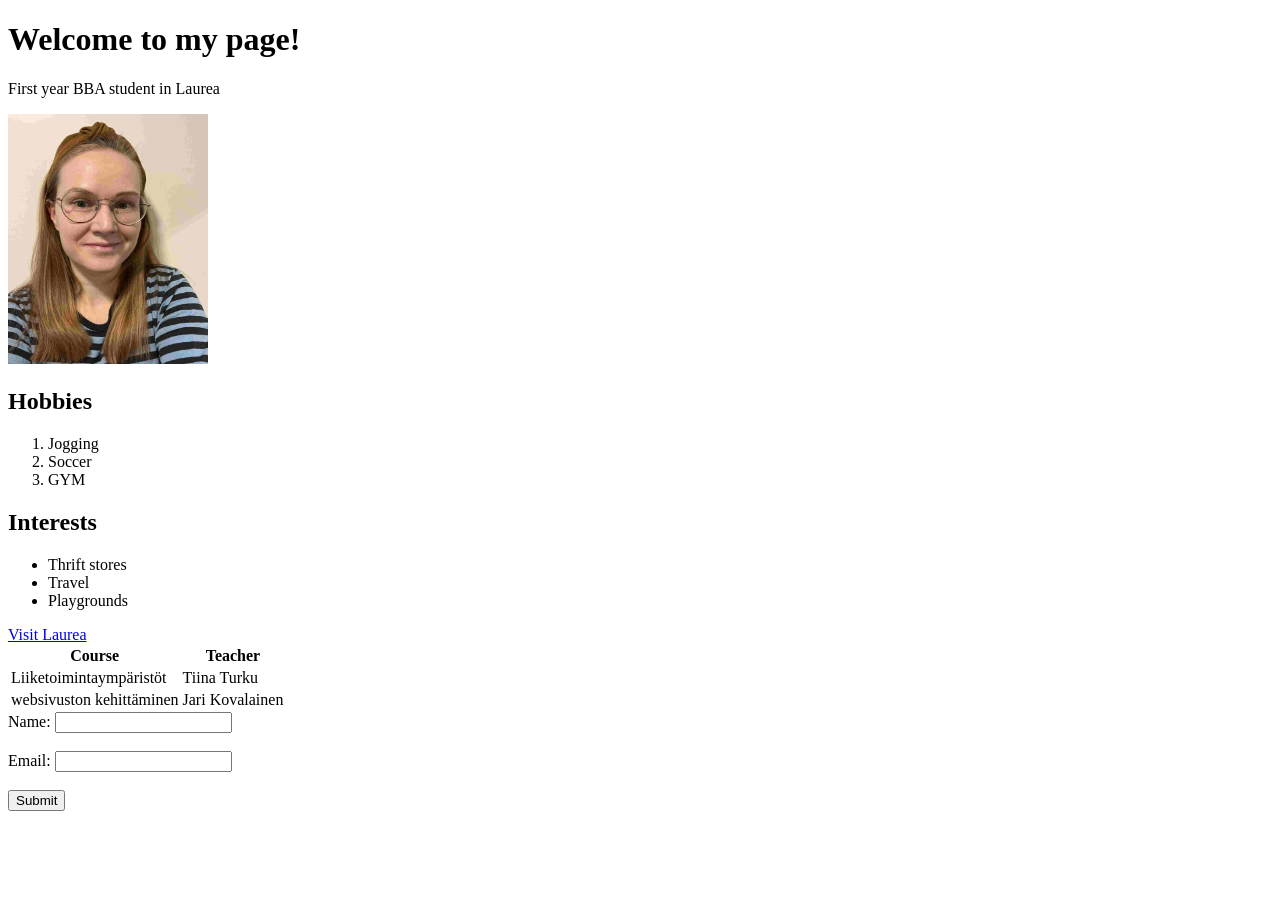
<file: WS01_HTML/index.html>
<!DOCTYPE html>
<html lang="fi">
  <head>
    <title>Marikkis first HTML page</title>
  </head>
  <body>
    <h1>Welcome to my page!</h1>
    <p>First year BBA student in Laurea</p>
    <img
      src="./images/Marikinkuva.jpg"
      width="200"
      height="250"
      alt="Image link is broken">

    <h2>Hobbies</h2>
    <ol>
      <li>Jogging</li>
      <li>Soccer</li>
      <li>GYM</li>
    </ol>

    <h2>Interests</h2>
    <ul>
      <li>Thrift stores</li>
      <li>Travel</li>
      <li>Playgrounds</li>
    </ul>
    <a href="https://www.laurea.fi">Visit Laurea</a>

    <table>
      <tr>
        <th>Course</th>
        <th>Teacher</th>
      </tr>
      <tr>
        <td>Liiketoimintaympäristöt</td>
        <td>Tiina Turku</td>
      </tr>
      <tr>
        <td>websivuston kehittäminen</td>
        <td>Jari Kovalainen</td>
      </tr>
    </table>

    <form>
      <label for="name">Name:</label>
      <input type="text" id="name" name="name"><br><br>
      <label for="email">Email:</label>
      <input type="email" id="email" name="email"><br><br>
      <input type="submit" value="Submit">
    </form>

  </body>
</html>
</file>
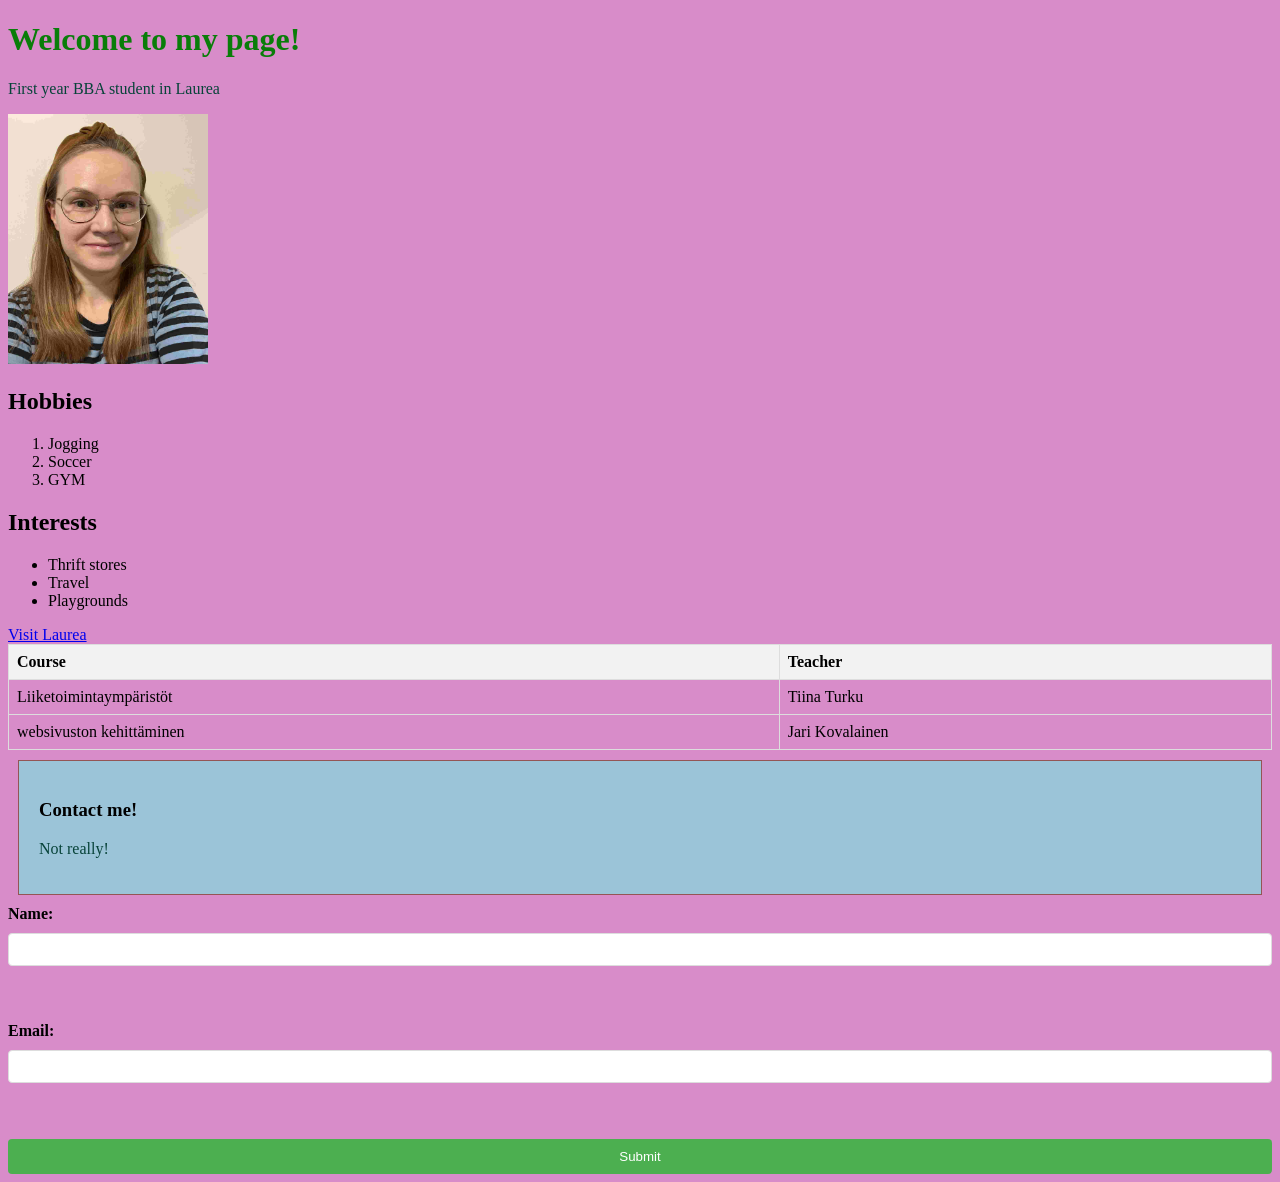
<file: WS02_CSS/index.html>
<!DOCTYPE html>
<html lang="fi">
  <head>
    <title>Marikkis first HTML page</title>
    <style>
    h1 {
      color: rgb(9, 125, 9);
    }
    </style>
    <link rel="stylesheet" href="styles.css">
  </head>
  <body>
    <h1>Welcome to my page!</h1>
    <p>First year BBA student in Laurea</p>
    <img
      src="./images/Marikinkuva.jpg"
      width="200"
      height="250"
      alt="Image link is broken">

    <h2>Hobbies</h2>
    <ol>
      <li>Jogging</li>
      <li>Soccer</li>
      <li>GYM</li>
    </ol>

    <h2>Interests</h2>
    <ul>
      <li>Thrift stores</li>
      <li>Travel</li>
      <li>Playgrounds</li>
    </ul>
    <a href="https://www.laurea.fi">Visit Laurea</a>

    <table>
      <tr>
        <th>Course</th>
        <th>Teacher</th>
      </tr>
      <tr>
        <td>Liiketoimintaympäristöt</td>
        <td>Tiina Turku</td>
      </tr>
      <tr>
        <td>websivuston kehittäminen</td>
        <td>Jari Kovalainen</td>
      </tr>
    </table>
<div class="content-box">
  <h3>Contact me!</h3>
  <p>Not really!</p>
</div>
    <form>
      <label for="name">Name:</label>
      <input type="text" id="name" name="name"><br><br>
      <label for="email">Email:</label>
      <input type="email" id="email" name="email"><br><br>
      <input type="submit" value="Submit">
    </form>

  </body>
</html>
</file>
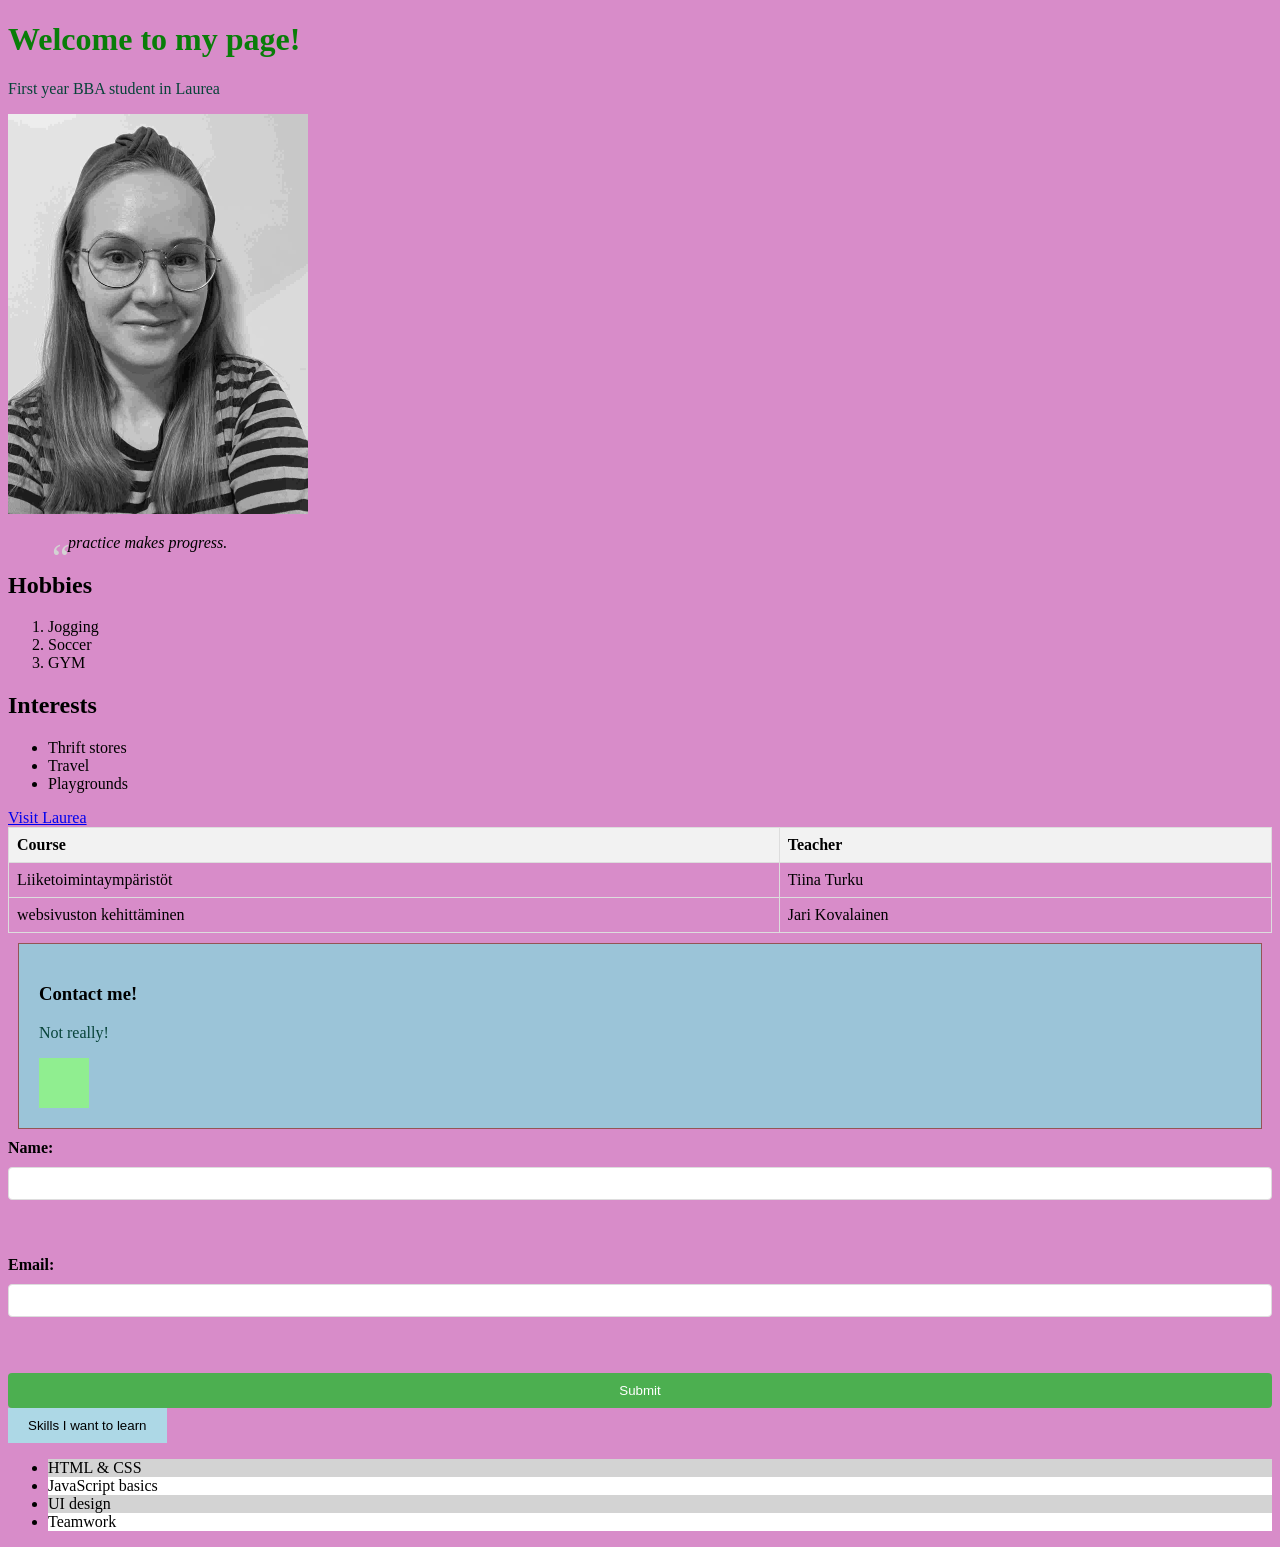
<file: WS03_CSS_advanced/index.html>
<!DOCTYPE html>
<html lang="fi">
  <head>
    <title>Marikkis first HTML page</title>
    <style>
    h1 {
      color: rgb(9, 125, 9);
    }
    </style>
    <link rel="stylesheet" href="styles.css">
  </head>
  <body>
    <h1>Welcome to my page!</h1>
    <p>First year BBA student in Laurea</p>
    <img src="./images/Marikinkuva.jpg" alt="Sample Image" class="filter-image">
          <blockquote class="quote">
        practice makes progress.
      </blockquote>

    <h2>Hobbies</h2>
    <ol>
      <li>Jogging</li>
      <li>Soccer</li>
      <li>GYM</li>
    </ol>

    <h2>Interests</h2>
    <ul>
      <li>Thrift stores</li>
      <li>Travel</li>
      <li>Playgrounds</li>
    </ul>
    <a href="https://www.laurea.fi">Visit Laurea</a>

    <table>
      <tr>
        <th>Course</th>
        <th>Teacher</th>
      </tr>
      <tr>
        <td>Liiketoimintaympäristöt</td>
        <td>Tiina Turku</td>
      </tr>
      <tr>
        <td>websivuston kehittäminen</td>
        <td>Jari Kovalainen</td>
      </tr>
    </table>
<div class="content-box">
  <h3>Contact me!</h3>
  <p>Not really!</p> <div class="animation-box"></div>
</div>

    <form>
      <label for="name">Name:</label>
      <input type="text" id="name" name="name"><br><br>
      <label for="email">Email:</label>
      <input type="email" id="email" name="email"><br><br>
      <input type="submit" value="Submit">
    </form>
    <button class="transition-button">Skills I want to learn</button>
    <ul class="pseudo-list">
        <li>HTML & CSS</li>
        <li>JavaScript basics</li>
        <li>UI design</li>
        <li>Teamwork</li>
      </ul>

  </body>
</html>
</file>
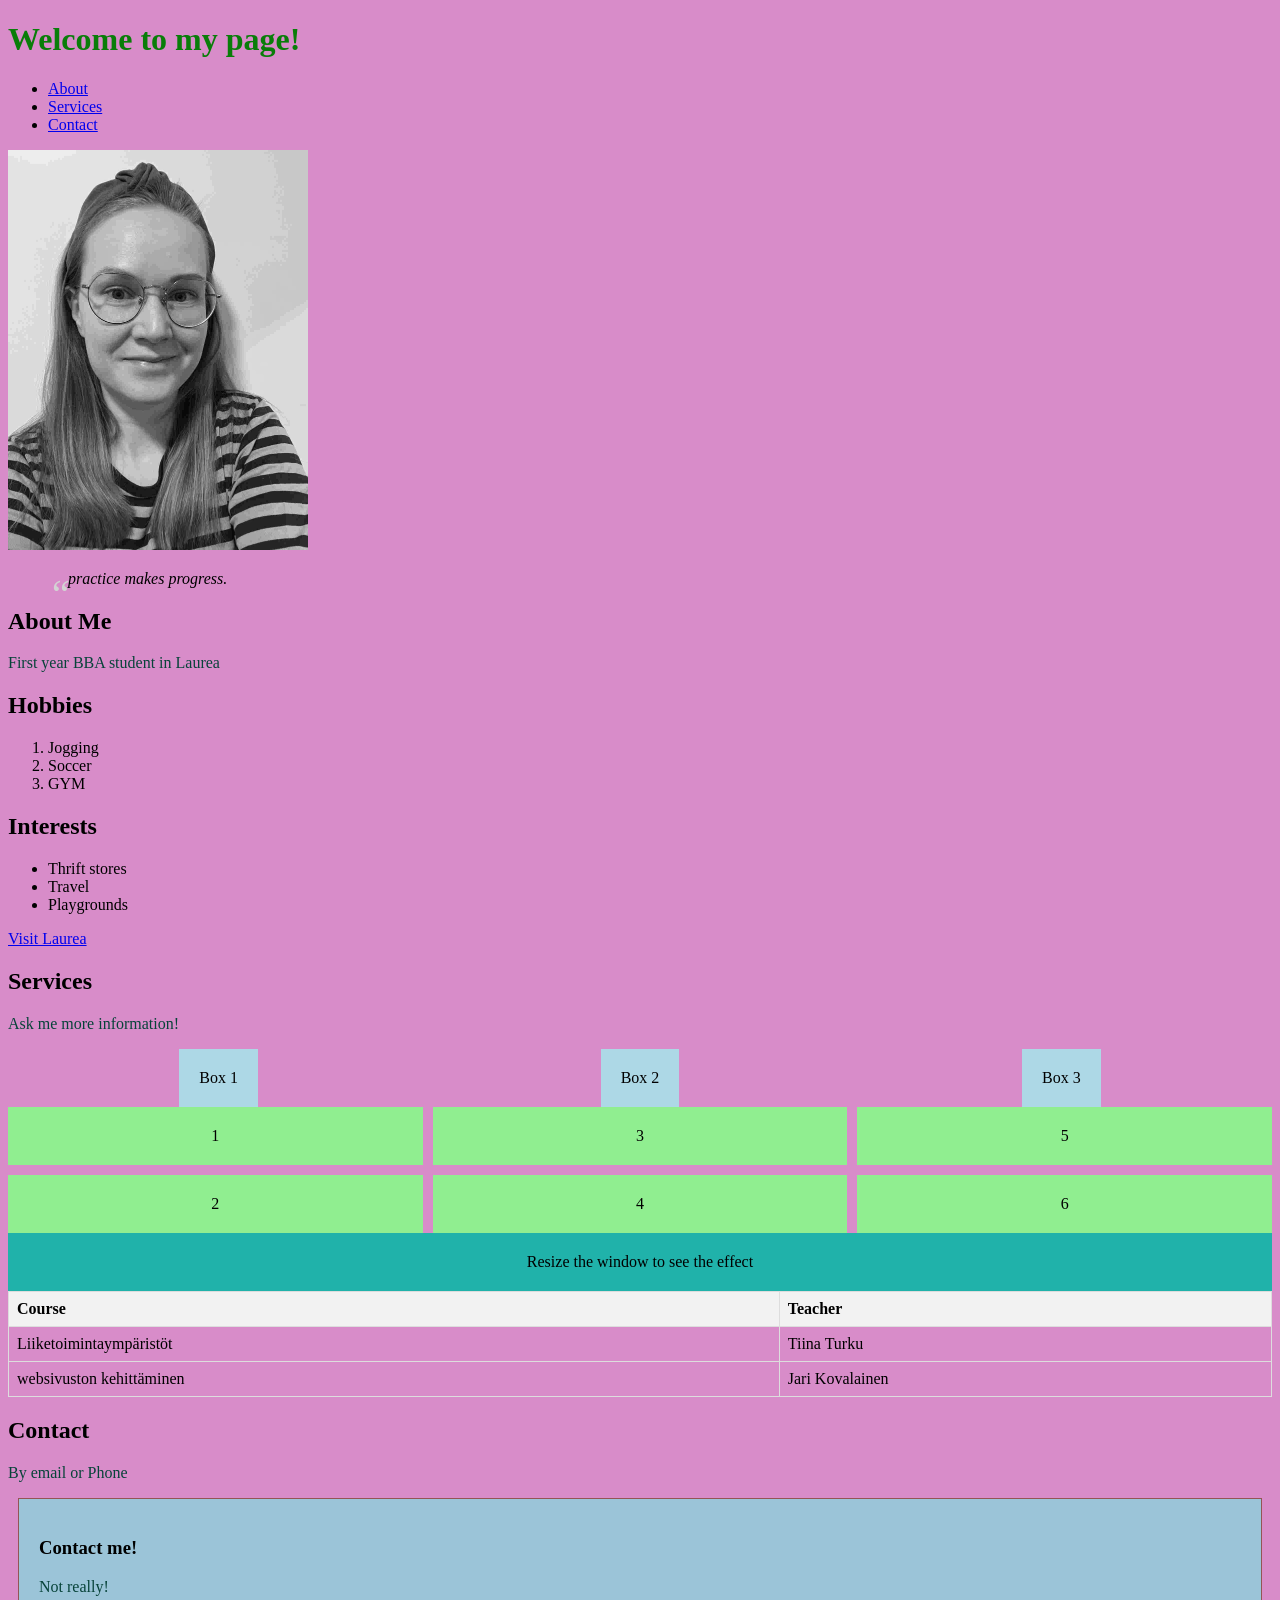
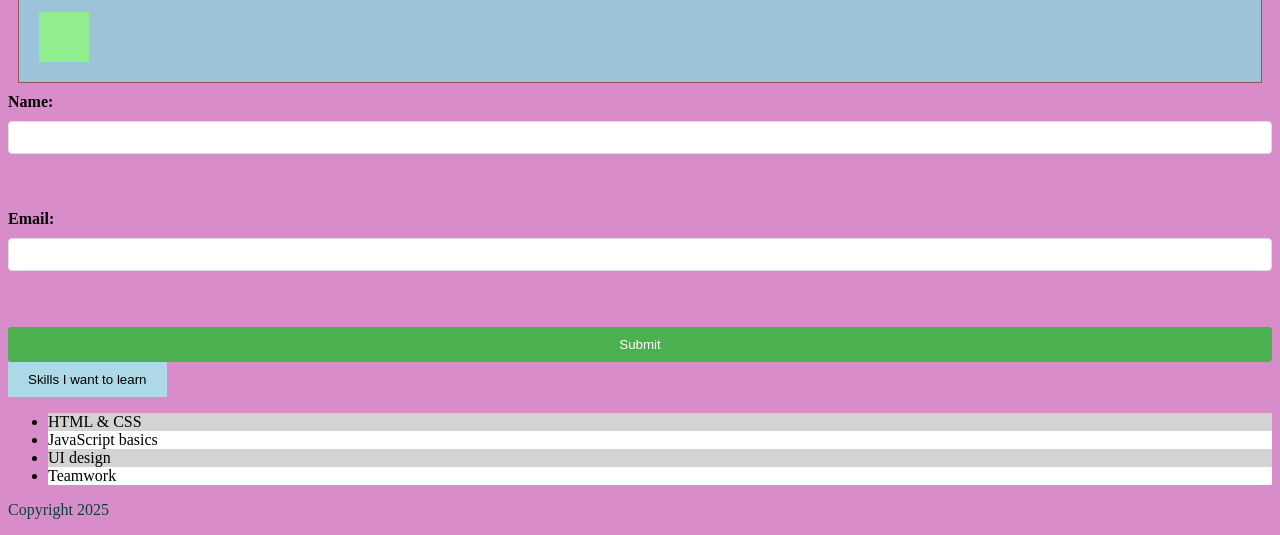
<file: WS04_Page_Layout/index.html>
<!DOCTYPE html>
<html lang="fi">
  <head>
    <title>Marikkis first HTML page</title>
    <style>
    h1 {
      color: rgb(9, 125, 9);
    }
    </style>
    <link rel="stylesheet" href="styles.css">
  </head>
  <body>
      <h1>Welcome to my page!</h1>
    <header>
    <nav>
      <ul>
        <li><a href="#about">About</a></li>
        <li><a href="#services">Services</a></li>
        <li><a href="#contact">Contact</a></li>
      </ul>
    </nav>
  </header>
  
     <main>
    <img src="./images/Marikinkuva.jpg" alt="Sample Image" class="filter-image">
          <blockquote class="quote">
        practice makes progress.
      </blockquote>
           <section id="about">
      <h2>About Me</h2>
      <p>First year BBA student in Laurea</p>
    </section>

    <h2>Hobbies</h2>
    <ol>
      <li>Jogging</li>
      <li>Soccer</li>
      <li>GYM</li>
    </ol>

    <h2>Interests</h2>
    <ul>
      <li>Thrift stores</li>
      <li>Travel</li>
      <li>Playgrounds</li>
    </ul>
    <a href="https://www.laurea.fi">Visit Laurea</a>

    <section id="services">
      <h2>Services</h2>
      <p>Ask me more information!</p>
    </section>

    <div class="flex-container">
  <div class="box">Box 1</div>
  <div class="box">Box 2</div>
  <div class="box">Box 3</div>
</div>
    <div class="grid-container">
  <div class="grid-item">1</div>
  <div class="grid-item">3</div>
  <div class="grid-item">5</div>
  <div class="grid-item">2</div>
  <div class="grid-item">4</div>
  <div class="grid-item">6</div>
</div>
<div class="responsive-box">Resize the window to see the effect</div>


</main>
    <table>
      <tr>
        <th>Course</th>
        <th>Teacher</th>
      </tr>
      <tr>
        <td>Liiketoimintaympäristöt</td>
        <td>Tiina Turku</td>
      </tr>
      <tr>
        <td>websivuston kehittäminen</td>
        <td>Jari Kovalainen</td>
      </tr>
    </table>
        <section id="contact">
      <h2>Contact</h2>
      <p>By email or Phone</p>
    </section>

<div class="content-box">
  <h3>Contact me!</h3>
  <p>Not really!</p> <div class="animation-box"></div>
</div>

    <form>
      <label for="name">Name:</label>
      <input type="text" id="name" name="name"><br><br>
      <label for="email">Email:</label>
      <input type="email" id="email" name="email"><br><br>
      <input type="submit" value="Submit">
    </form>
    <button class="transition-button">Skills I want to learn</button>
    <ul class="pseudo-list">
        <li>HTML & CSS</li>
        <li>JavaScript basics</li>
        <li>UI design</li>
        <li>Teamwork</li>
      </ul>
<footer>
  <p>Copyright 2025</p>
</footer>

  </body>
</html>
</file>
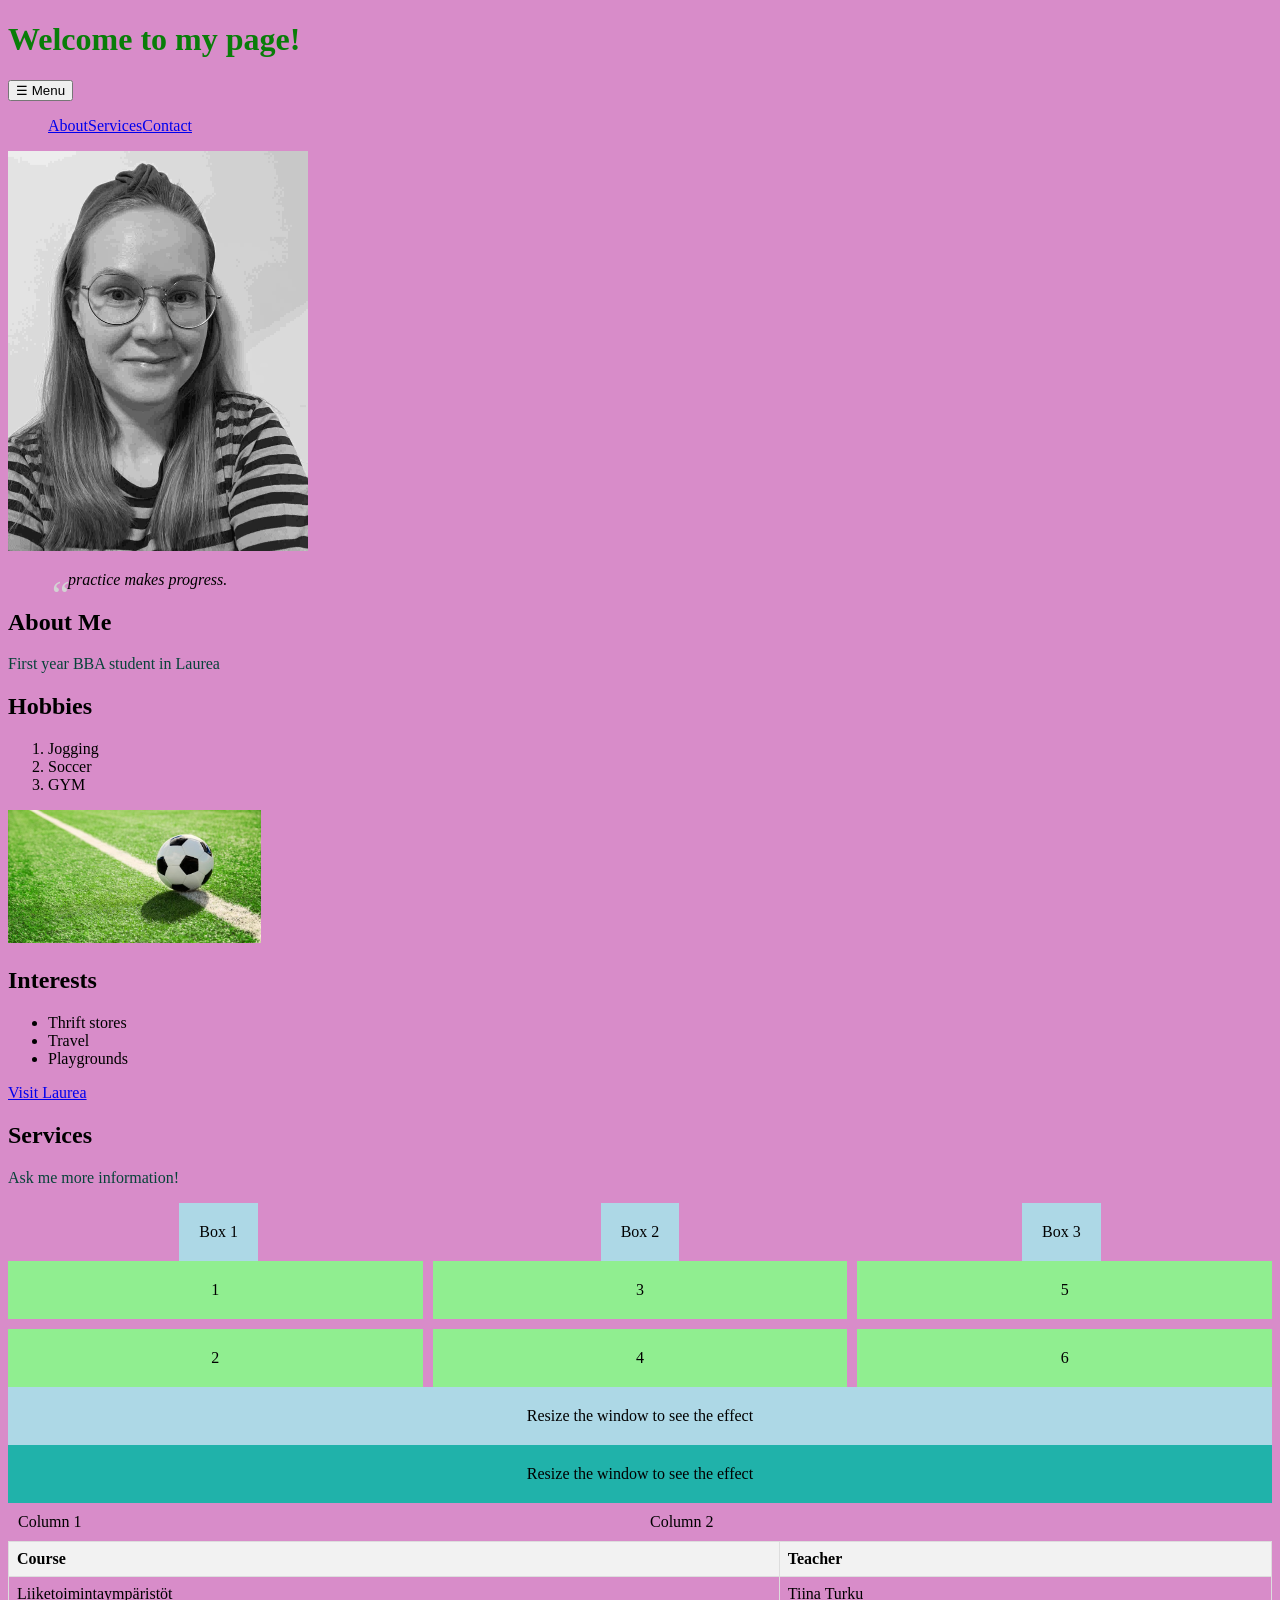
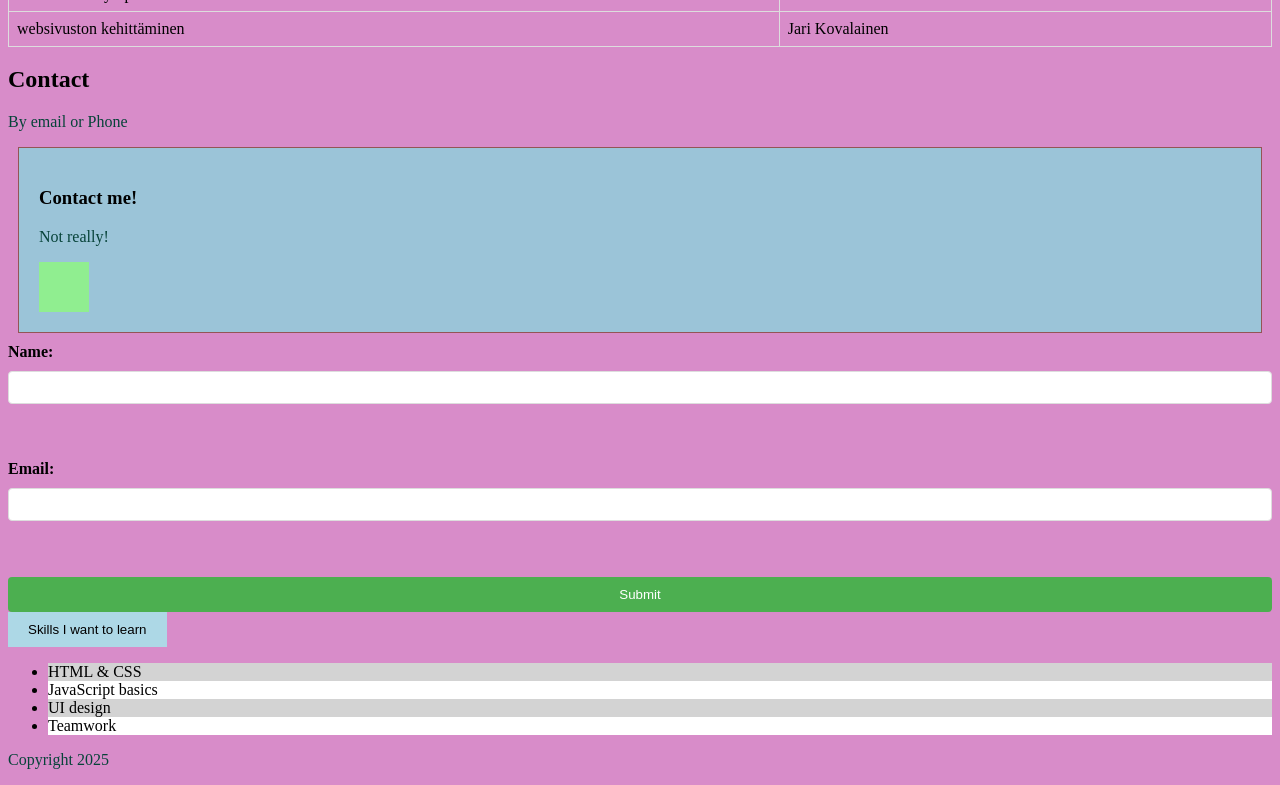
<file: WS05_Design_Principles/index.html>
<!doctype html>
<html lang="fi">
  <head>
    <title>Marikkis first HTML page</title>
    <style>
      h1 {
        color: rgb(9, 125, 9);
      }
    </style>
    <link rel="stylesheet" href="styles.css" />
  </head>
  <body>
    <h1>Welcome to my page!</h1>
    <header>
      <nav class="responsive-nav">
        <button class="menu-toggle">☰ Menu</button>
        <ul class="nav-list">
          <li><a href="#">About</a></li>
          <li><a href="#">Services</a></li>
          <li><a href="#">Contact</a></li>
        </ul>
      </nav>
    </header>

    <main>
      <img
        src="./images/Marikinkuva.jpg"
        alt="Sample Image"
        class="filter-image"
      />
      <blockquote class="quote">practice makes progress.</blockquote>
      <section id="about">
        <h2>About Me</h2>
        <p>First year BBA student in Laurea</p>
      </section>

      <h2>Hobbies</h2>
      <ol>
        <li>Jogging</li>
        <li>Soccer</li>
        <li>GYM</li>
      </ol>
      <img
        src="./images/jalkapallonkuva.jpg"
        alt="Responsive Image"
        class="responsive-image"
      />
      <h2>Interests</h2>
      <ul>
        <li>Thrift stores</li>
        <li>Travel</li>
        <li>Playgrounds</li>
      </ul>
      <a href="https://www.laurea.fi">Visit Laurea</a>

      <section id="services">
        <h2>Services</h2>
        <p>Ask me more information!</p>
      </section>

      <div class="flex-container">
        <div class="box">Box 1</div>
        <div class="box">Box 2</div>
        <div class="box">Box 3</div>
      </div>
      <div class="grid-container">
        <div class="grid-item">1</div>
        <div class="grid-item">3</div>
        <div class="grid-item">5</div>
        <div class="grid-item">2</div>
        <div class="grid-item">4</div>
        <div class="grid-item">6</div>
      </div>
      <div class="media-query-box">Resize the window to see the effect</div>
      <div class="responsive-box">Resize the window to see the effect</div>
      <div class="responsive-container">
        <div class="column">Column 1</div>
        <div class="column">Column 2</div>
      </div>
    </main>
    <table>
      <tr>
        <th>Course</th>
        <th>Teacher</th>
      </tr>
      <tr>
        <td>Liiketoimintaympäristöt</td>
        <td>Tiina Turku</td>
      </tr>
      <tr>
        <td>websivuston kehittäminen</td>
        <td>Jari Kovalainen</td>
      </tr>
    </table>
    <section id="contact">
      <h2>Contact</h2>
      <p>By email or Phone</p>
    </section>

    <div class="content-box">
      <h3>Contact me!</h3>
      <p>Not really!</p>
      <div class="animation-box"></div>
    </div>

    <form>
      <label for="name">Name:</label>
      <input type="text" id="name" name="name" /><br /><br />
      <label for="email">Email:</label>
      <input type="email" id="email" name="email" /><br /><br />
      <input type="submit" value="Submit" />
    </form>
    <button class="transition-button">Skills I want to learn</button>
    <ul class="pseudo-list">
      <li>HTML & CSS</li>
      <li>JavaScript basics</li>
      <li>UI design</li>
      <li>Teamwork</li>
    </ul>
    <footer>
      <p>Copyright 2025</p>
    </footer>

    <script>
      const button = document.querySelector(".menu-toggle");
      const navList = document.querySelector(".nav-list");

      button.addEventListener("click", () => {
        if (navList.style.display === "flex") {
          navList.style.display = "none";
        } else {
          navList.style.display = "flex";
          navList.style.flexDirection = "column";
        }
      });
    </script>
  </body>
</html>
</file>
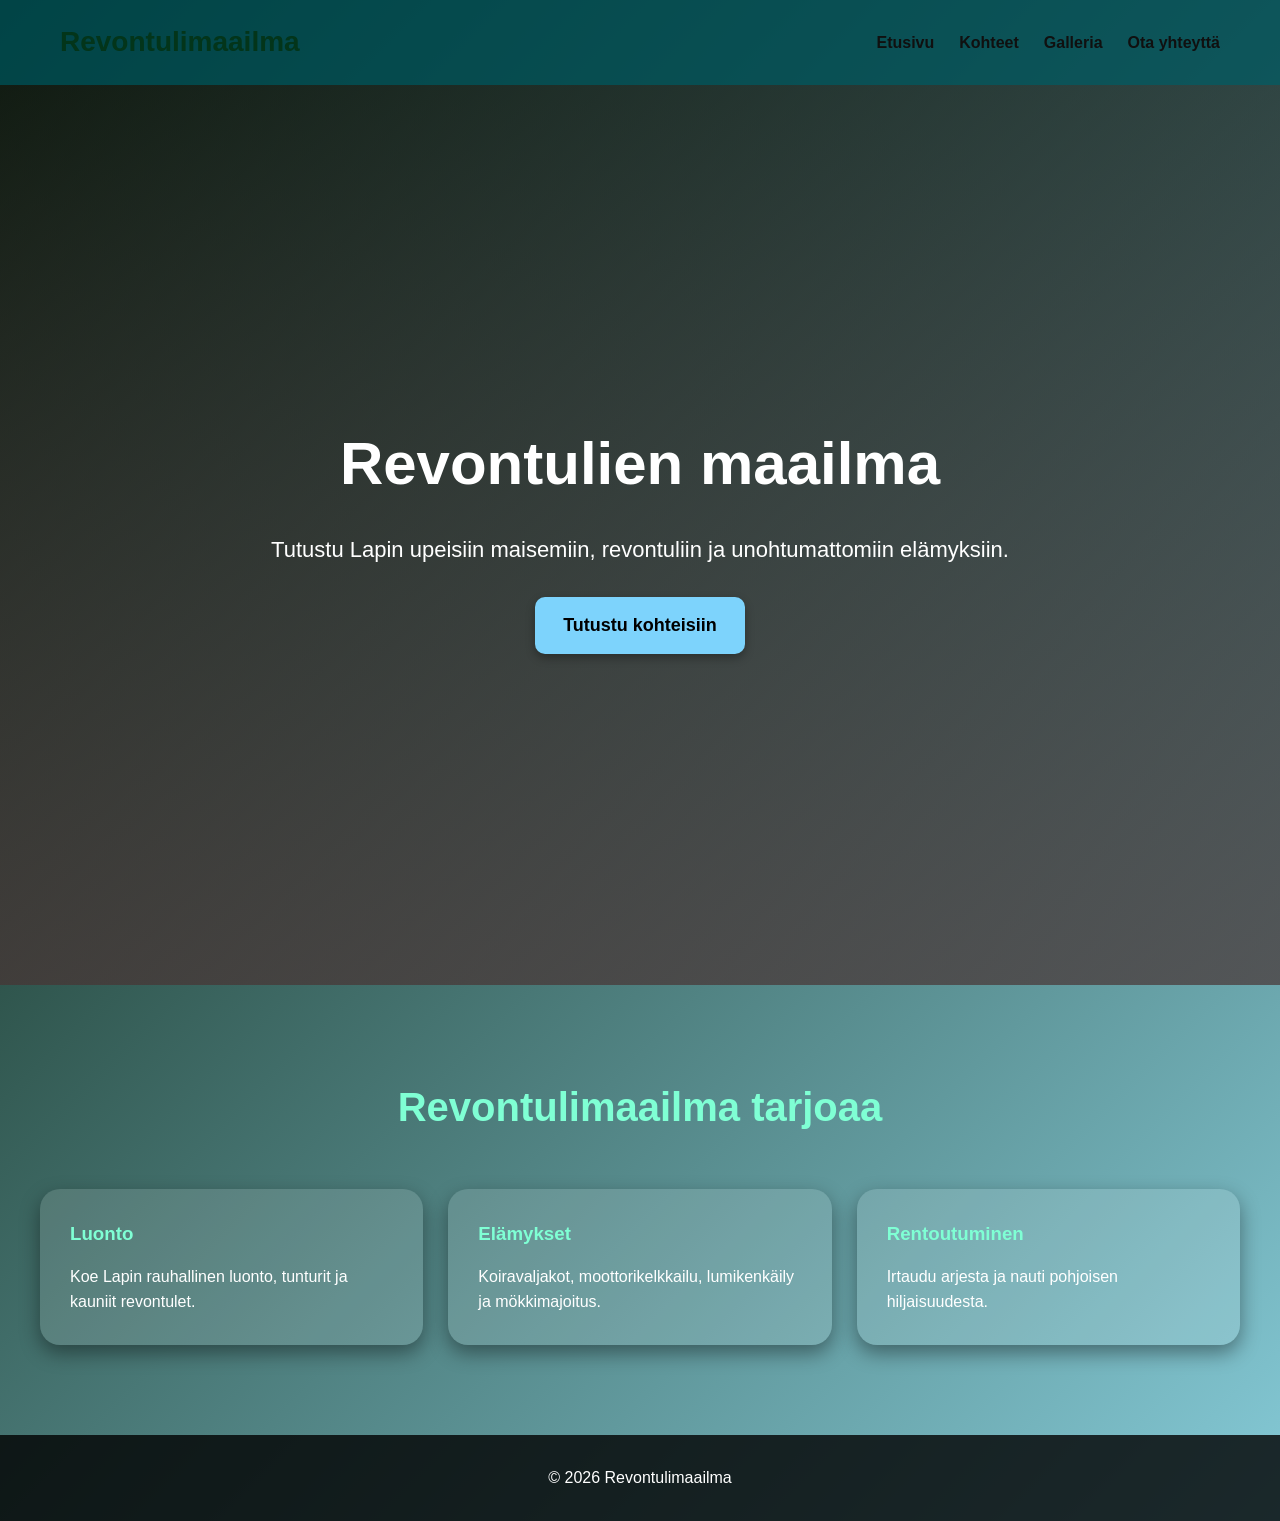
<file: WS07_Project/index.html>
<!DOCTYPE html>
<html lang="fi">
  <head>
    <meta charset="UTF-8">
    <meta name="viewport" content="width=device-width, initial-scale=1.0">
    <title>Revontulimaailma</title>
    <link rel="stylesheet" href="styles.css">
  </head>
  <body>
    <header>
      <nav class="navbar">
        <div class="logo">Revontulimaailma</div>

<ul class="nav-links">
  <li><a href="index.html">Etusivu</a></li>
  <li><a href="kohteet.html">Kohteet</a></li>
  <li><a href="galleria.html">Galleria</a></li>
  <li><a href="yhteys.html">Ota yhteyttä</a></li>
</ul>

      </nav>
    </header>

   <section class="hero">
      <div class="hero-content">
        <h1>Revontulien maailma</h1>
        <p>
          Tutustu Lapin upeisiin maisemiin, revontuliin ja unohtumattomiin
          elämyksiin.
        </p>
      <a href="kohteet.html" class="btn">Tutustu kohteisiin</a>
      </div>
    </section>

    <section id="about">
      <div class="container">
        <h2>Revontulimaailma tarjoaa</h2>

        <div class="cards">
          <div class="card">
            <h3>Luonto</h3>
            <p>Koe Lapin rauhallinen luonto, tunturit ja kauniit revontulet.</p>
          </div>

          <div class="card">
            <h3>Elämykset</h3>
            <p>
              Koiravaljakot, moottorikelkkailu, lumikenkäily ja mökkimajoitus.
            </p>
          </div>

          <div class="card">
            <h3>Rentoutuminen</h3>
            <p>Irtaudu arjesta ja nauti pohjoisen hiljaisuudesta.</p>
          </div>
        </div>
      </div>
    </section>

    <footer>
      <p>© 2026 Revontulimaailma</p>
    </footer>
  </body>
</html>
</file>
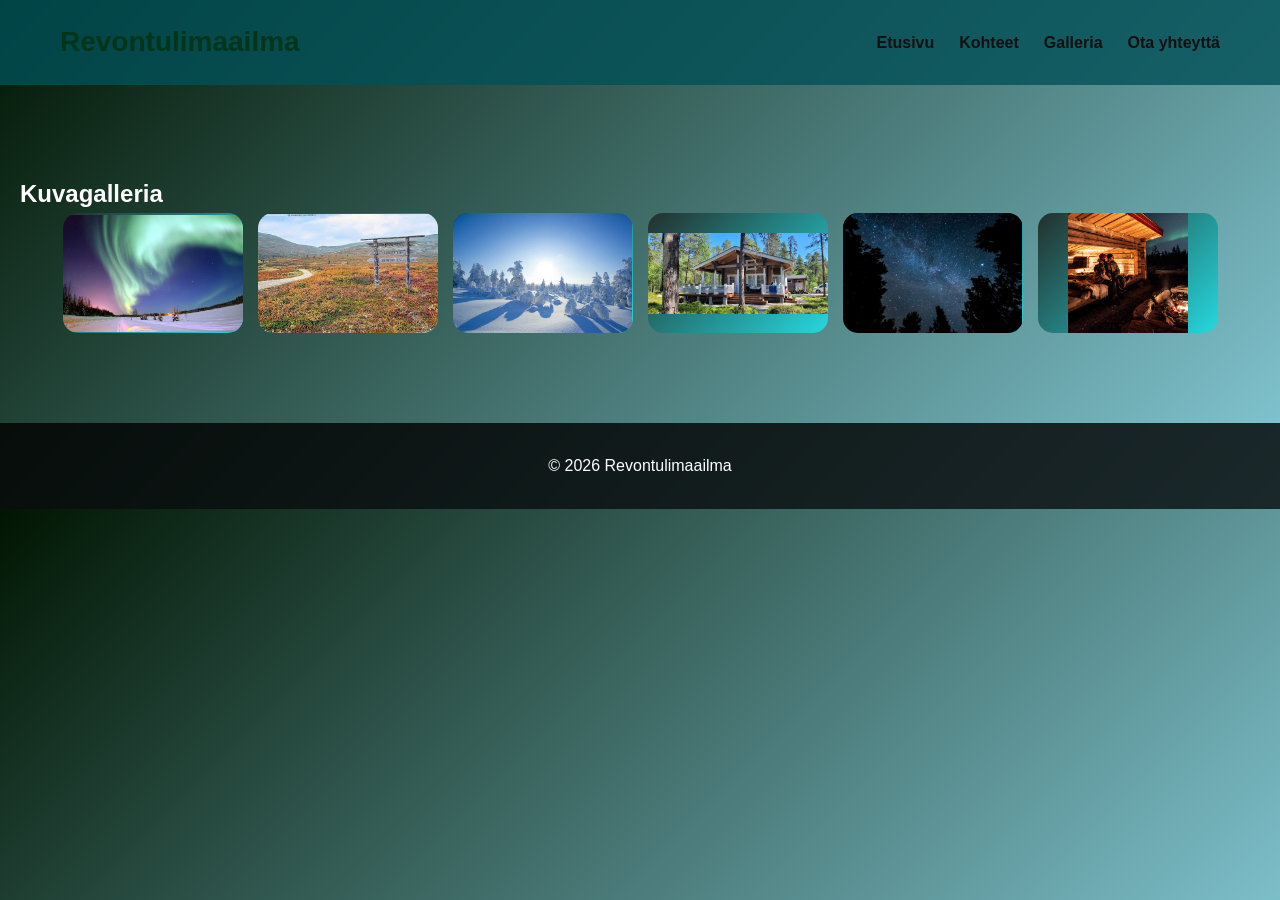
<file: WS07_Project/galleria.html>
<!doctype html>
<html lang="fi">
  <head>
    <!-- galleria.html -->
    <meta charset="UTF-8" />
    <meta name="viewport" content="width=device-width, initial-scale=1.0" />

    <title>Galleria</title>
    <link rel="stylesheet" href="styles.css" />
  </head>

  <body>
    <header>
      <nav class="navbar">
        <div class="logo">Revontulimaailma</div>

        <ul class="nav-links">
          <li><a href="index.html">Etusivu</a></li>
          <li><a href="kohteet.html">Kohteet</a></li>
          <li><a href="galleria.html">Galleria</a></li>
          <li><a href="yhteys.html">Ota yhteyttä</a></li>
        </ul>
      </nav>
    </header>

    <section class="page-content">
      <h1>Kuvagalleria</h1>
      <div class="gallery">
        <div class="gallery-item">
          <img src="./images/revontulet.jpg" alt="Revontulet" />
        </div>
        <div class="gallery-item">
          <img src="./images/tunturireitti.jpg" alt="Tunturireitti" />
        </div>
        <div class="gallery-item">
          <img src="./images/lumimetsa.jpg" alt="Lumimetsä" />
        </div>
        <div class="gallery-item">
          <img src="./images/mokki.avif" alt="Mökki" />
        </div>
        <div class="gallery-item">
          <img src="./images/tahtitaivas.jpg" alt="Tähtitaivas" />
        </div>
        <div class="gallery-item">
          <img src="./images/nuotioilta.avif" alt="Nuotioilta" />
        </div>
      </div>
    </section>

    <footer>
      <p>© 2026 Revontulimaailma</p>
    </footer>
  </body>
</html>
</file>
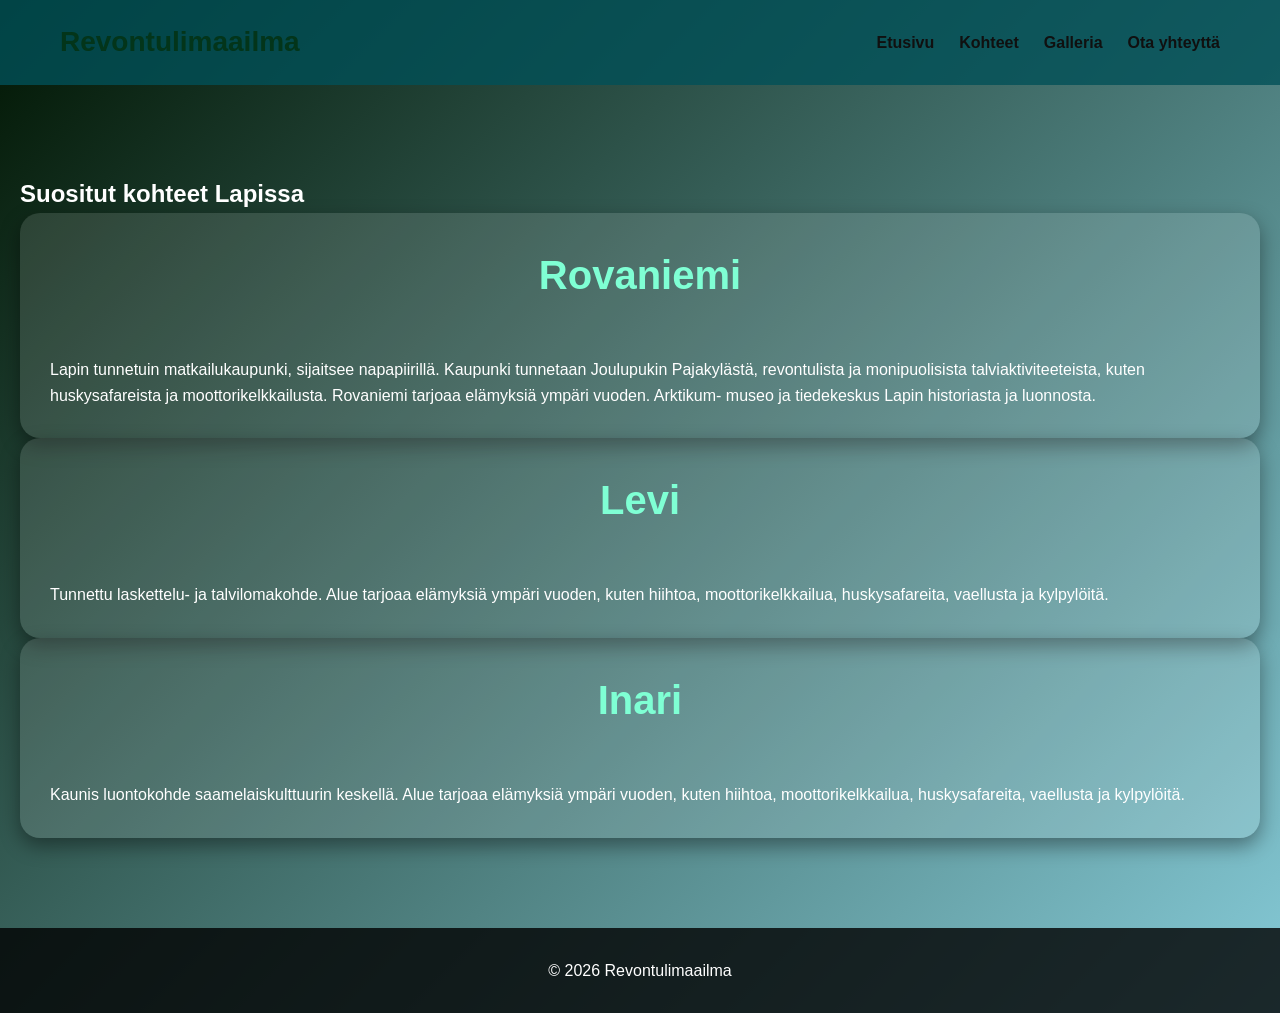
<file: WS07_Project/kohteet.html>
<!-- kohteet.html -->
<!doctype html>
<html lang="fi">
  <head>
    <meta charset="UTF-8" />
    <meta name="viewport" content="width=device-width, initial-scale=1.0" />
    <title>Kohteet</title>
    <link rel="stylesheet" href="styles.css" />
  </head>

  <body>
    <header>
      <nav class="navbar">
        <div class="logo">Revontulimaailma</div>

        <ul class="nav-links">
          <li><a href="index.html">Etusivu</a></li>
          <li><a href="kohteet.html">Kohteet</a></li>
          <li><a href="galleria.html">Galleria</a></li>
          <li><a href="yhteys.html">Ota yhteyttä</a></li>
        </ul>
      </nav>
    </header>

    <section class="page-content">
      <h1>Suositut kohteet Lapissa</h1>

      <div class="card">
        <h2>Rovaniemi</h2>
        <p>
          Lapin tunnetuin matkailukaupunki, sijaitsee napapiirillä. Kaupunki
          tunnetaan Joulupukin Pajakylästä, revontulista ja monipuolisista
          talviaktiviteeteista, kuten huskysafareista ja moottorikelkkailusta.
          Rovaniemi tarjoaa elämyksiä ympäri vuoden. Arktikum- museo ja
          tiedekeskus Lapin historiasta ja luonnosta.
        </p>
      </div>

      <div class="card">
        <h2>Levi</h2>
        <p>
          Tunnettu laskettelu- ja talvilomakohde. Alue tarjoaa elämyksiä ympäri
          vuoden, kuten hiihtoa, moottorikelkkailua, huskysafareita, vaellusta
          ja kylpylöitä.
        </p>
      </div>

      <div class="card">
        <h2>Inari</h2>
        <p>
          Kaunis luontokohde saamelaiskulttuurin keskellä. Alue tarjoaa
          elämyksiä ympäri vuoden, kuten hiihtoa, moottorikelkkailua,
          huskysafareita, vaellusta ja kylpylöitä.
        </p>
      </div>
    </section>

    <footer>
      <p>© 2026 Revontulimaailma</p>
    </footer>
  </body>
</html>
</file>
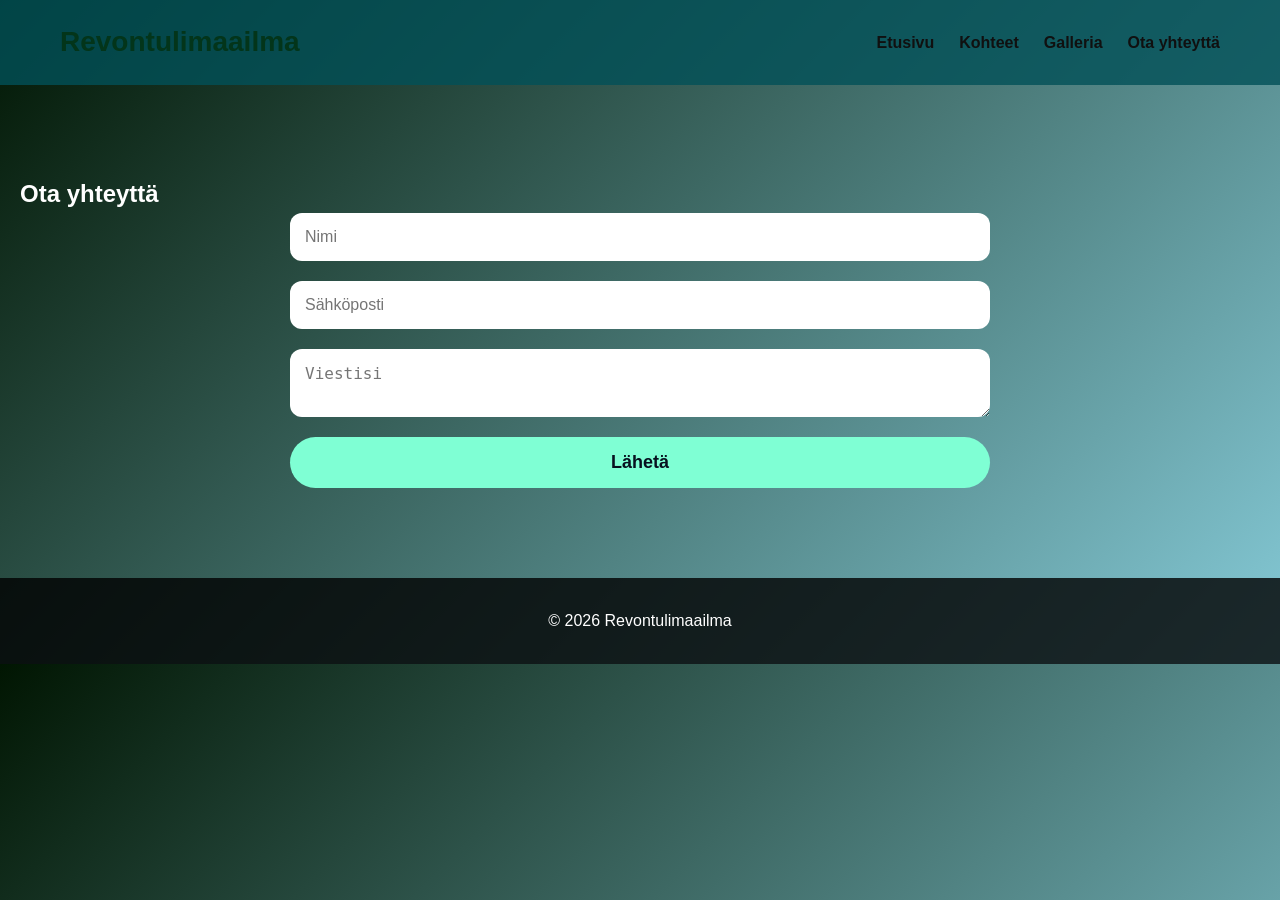
<file: WS07_Project/yhteys.html>
<!-- yhteys.html -->
<!DOCTYPE html>
<html lang="fi">
<head>
  <meta charset="UTF-8">
  <meta name="viewport" content="width=device-width, initial-scale=1.0">
  <title>Ota yhteyttä</title>
  <link rel="stylesheet" href="styles.css">
</head>

<body>

<header>
  <nav class="navbar">
    <div class="logo">Revontulimaailma</div>

    <ul class="nav-links">
      <li><a href="index.html">Etusivu</a></li>
      <li><a href="kohteet.html">Kohteet</a></li>
      <li><a href="galleria.html">Galleria</a></li>
      <li><a href="yhteys.html">Ota yhteyttä</a></li>
    </ul>
  </nav>
</header>

<section class="page-content">
  <h1>Ota yhteyttä</h1>

  <form class="contact-form">
    <input type="text" placeholder="Nimi" required>
    <input type="email" placeholder="Sähköposti" required>
    <textarea placeholder="Viestisi"></textarea>
    <button type="submit">Lähetä</button>
  </form>
</section>

<footer>
  <p>© 2026 Revontulimaailma</p>
</footer>

</body>
</html>
</file>
<file: WS02_CSS/styles.css>
p {
      color: rgb(7, 67, 57);
    }
    
    body {
      background-color: rgb(216, 140, 201);
    }
    
    h1 {
      font-size: 2em;
    }

    .content-box {
  padding: 20px;
  margin: 10px;
  background-color: #9bc4d8;
  border: 1px solid #945555;
}

table {
      width: 100%;
      border-collapse: collapse;
    }
    
    th, td {
      border: 1px solid #ddd;
      padding: 8px;
      text-align: left;
    }
    
    th {
      background-color: #f2f2f2;
    }
    
    form {
      display: flex;
      flex-direction: column;
      gap: 10px;
    }
    
    label {
      font-weight: bold;
    }
    
    input[type="text"], input[type="email"] {
      padding: 8px;
      border: 1px solid #ddd;
      border-radius: 4px;
    }
    
    input[type="submit"] {
      background-color: #4CAF50;
      color: white;
      padding: 10px;
      border: none;
      border-radius: 4px;
      cursor: pointer;
    }
    
    input[type="submit"]:hover {
      background-color: #45a049;
    }
</file>
<file: WS03_CSS_advanced/styles.css>
p {
      color: rgb(7, 67, 57);
    }
    
    body {
      background-color: rgb(216, 140, 201);
    }
    
    h1 {
      font-size: 2em;
    }

    .content-box {
  padding: 20px;
  margin: 10px;
  background-color: #9bc4d8;
  border: 1px solid #945555;
}

table {
      width: 100%;
      border-collapse: collapse;
    }
    
    th, td {
      border: 1px solid #ddd;
      padding: 8px;
      text-align: left;
    }
    
    th {
      background-color: #f2f2f2;
    }
    
    form {
      display: flex;
      flex-direction: column;
      gap: 10px;
    }
    
    label {
      font-weight: bold;
    }
    
    input[type="text"], input[type="email"] {
      padding: 8px;
      border: 1px solid #ddd;
      border-radius: 4px;
    }
    
    input[type="submit"] {
      background-color: #4CAF50;
      color: white;
      padding: 10px;
      border: none;
      border-radius: 4px;
      cursor: pointer;
    }
    
    input[type="submit"]:hover {
      background-color: #45a049;
    }
    .transition-button {
        background-color: lightblue;
        padding: 10px 20px;
        border: none;
        cursor: pointer;
        transition: background-color 0.3s ease;
      }
      
      .transition-button:hover {
        background-color: lightcoral;
      }
      .animation-box {
        width: 50px;
        height: 50px;
        background-color: lightgreen;
        position: relative;
        animation: move 2s infinite alternate;
      }
      
      @keyframes move {
        from {
          left: 0;
        }
        to {
          left: 100px;
        }
      }
      .pseudo-list li:nth-child(odd) {
        background-color: lightgray;
      }
      
      .pseudo-list li:nth-child(even) {
        background-color: white;
      }
      .filter-image {
        filter: grayscale(100%);
        transition: filter 0.3s ease;
      }
      
      .filter-image:hover {
        filter: grayscale(0%);
      }
      .filter-image {
  max-width: 300px;
  height: auto;
  filter: grayscale(100%);
  transition: filter 0.3s ease;
  }
  .quote {
        position: relative;
        padding-left: 20px;
        font-style: italic;
      }
      
      .quote::before {
        content: '“';
        font-size: 40px;
        position: absolute;
        left: 0;
        top: 0;
        color: lightgray;
      }
</file>
<file: WS04_Page_Layout/styles.css>
p {
      color: rgb(7, 67, 57);
    }
    
    body {
      background-color: rgb(216, 140, 201);
    }
    
    h1 {
      font-size: 2em;
    }

    .content-box {
  padding: 20px;
  margin: 10px;
  background-color: #9bc4d8;
  border: 1px solid #945555;
}

table {
      width: 100%;
      border-collapse: collapse;
    }
    
    th, td {
      border: 1px solid #ddd;
      padding: 8px;
      text-align: left;
    }
    
    th {
      background-color: #f2f2f2;
    }
    
    form {
      display: flex;
      flex-direction: column;
      gap: 10px;
    }
    
    label {
      font-weight: bold;
    }
    
    input[type="text"], input[type="email"] {
      padding: 8px;
      border: 1px solid #ddd;
      border-radius: 4px;
    }
    
    input[type="submit"] {
      background-color: #4CAF50;
      color: white;
      padding: 10px;
      border: none;
      border-radius: 4px;
      cursor: pointer;
    }
    
    input[type="submit"]:hover {
      background-color: #45a049;
    }
    .transition-button {
        background-color: lightblue;
        padding: 10px 20px;
        border: none;
        cursor: pointer;
        transition: background-color 0.3s ease;
      }
      
      .transition-button:hover {
        background-color: lightcoral;
      }
      .animation-box {
        width: 50px;
        height: 50px;
        background-color: lightgreen;
        position: relative;
        animation: move 2s infinite alternate;
      }
      
      @keyframes move {
        from {
          left: 0;
        }
        to {
          left: 100px;
        }
      }
      .pseudo-list li:nth-child(odd) {
        background-color: lightgray;
      }
      
      .pseudo-list li:nth-child(even) {
        background-color: white;
      }
      .filter-image {
        filter: grayscale(100%);
        transition: filter 0.3s ease;
      }
      
      .filter-image:hover {
        filter: grayscale(0%);
      }
      .filter-image {
  max-width: 300px;
  height: auto;
  filter: grayscale(100%);
  transition: filter 0.3s ease;
  }
  .quote {
        position: relative;
        padding-left: 20px;
        font-style: italic;
      }
      
      .quote::before {
        content: '“';
        font-size: 40px;
        position: absolute;
        left: 0;
        top: 0;
        color: lightgray;
      }
      
      .grid-container {
  display: grid;
  grid-template-columns: repeat(3, 1fr);
  grid-gap: 10px;
}

.grid-item {
  background-color: lightgreen;
  padding: 20px;
  text-align: center;
}
.flex-container {
  display: flex;
  justify-content: space-around;
  align-items: center;
}

.box {
  background-color: lightblue;
  padding: 20px;
  text-align: center;
}
.responsive-box {
  padding: 20px;
  text-align: center;
}

@media (max-width: 600px) {
  .responsive-box {
    background-color: lightcoral;
  }
}

@media (min-width: 601px) {
  .responsive-box {
    background-color: lightseagreen;
  }
}
</file>
<file: WS05_Design_Principles/styles.css>
p {
      color: rgb(7, 67, 57);
    }
    
    body {
      background-color: rgb(216, 140, 201);
    }
    
    h1 {
      font-size: 2em;
    }

    .content-box {
  padding: 20px;
  margin: 10px;
  background-color: #9bc4d8;
  border: 1px solid #945555;
}

table {
      width: 100%;
      border-collapse: collapse;
    }
    
    th, td {
      border: 1px solid #ddd;
      padding: 8px;
      text-align: left;
    }
    
    th {
      background-color: #f2f2f2;
    }
    
    form {
      display: flex;
      flex-direction: column;
      gap: 10px;
    }
    
    label {
      font-weight: bold;
    }
    
    input[type="text"], input[type="email"] {
      padding: 8px;
      border: 1px solid #ddd;
      border-radius: 4px;
    }
    
    input[type="submit"] {
      background-color: #4CAF50;
      color: white;
      padding: 10px;
      border: none;
      border-radius: 4px;
      cursor: pointer;
    }
    
    input[type="submit"]:hover {
      background-color: #45a049;
    }
    .transition-button {
        background-color: lightblue;
        padding: 10px 20px;
        border: none;
        cursor: pointer;
        transition: background-color 0.3s ease;
      }
      
      .transition-button:hover {
        background-color: lightcoral;
      }
      .animation-box {
        width: 50px;
        height: 50px;
        background-color: lightgreen;
        position: relative;
        animation: move 2s infinite alternate;
      }
      
      @keyframes move {
        from {
          left: 0;
        }
        to {
          left: 100px;
        }
      }
      .pseudo-list li:nth-child(odd) {
        background-color: lightgray;
      }
      
      .pseudo-list li:nth-child(even) {
        background-color: white;
      }
      .filter-image {
        filter: grayscale(100%);
        transition: filter 0.3s ease;
      }
      
      .filter-image:hover {
        filter: grayscale(0%);
      }
      .filter-image {
  max-width: 300px;
  height: auto;
  filter: grayscale(100%);
  transition: filter 0.3s ease;
  }
  .quote {
        position: relative;
        padding-left: 20px;
        font-style: italic;
      }
      
      .quote::before {
        content: '“';
        font-size: 40px;
        position: absolute;
        left: 0;
        top: 0;
        color: lightgray;
      }
      
      .grid-container {
  display: grid;
  grid-template-columns: repeat(3, 1fr);
  grid-gap: 10px;
}

.grid-item {
  background-color: lightgreen;
  padding: 20px;
  text-align: center;
}
.flex-container {
  display: flex;
  justify-content: space-around;
  align-items: center;
}

.box {
  background-color: lightblue;
  padding: 20px;
  text-align: center;
}
.responsive-box {
  padding: 20px;
  text-align: center;
}

@media (max-width: 600px) {
  .responsive-box {
    background-color: lightcoral;
  }
}

@media (min-width: 601px) {
  .responsive-box {
    background-color: lightseagreen;
  }
}

.responsive-container {
      display: flex;
      flex-wrap: wrap;
    }
    
    .column {
      flex: 1;
      padding: 10px;
    }
    
    @media (max-width: 600px) {
      .column {
        flex: 100%;
      }
    }

  .responsive-image {
      max-width: 20%;
      height: auto;
    }
.media-query-box {
      padding: 20px;
      text-align: center;
    }
    
    @media (max-width: 600px) {
      .media-query-box {
        background-color: lightcoral;
      }
    }
    
    @media (min-width: 601px) {
      .media-query-box {
        background-color: lightblue;
      }
    }
    .responsive-nav .nav-list {
      display: flex;
      list-style: none;
    }
    
    @media (max-width: 600px) {
      .responsive-nav .nav-list {
        display: none;
      }
    
      .responsive-nav .menu-toggle {
        display: block;
      }
    }
</file>
<file: WS07_Project/styles.css>
* {
  margin: 0;
  padding: 0;
  box-sizing: border-box;
}

html {
  scroll-behavior: smooth;
}

body {
  font-family: Arial, sans-serif;
  background: linear-gradient(135deg, #011602, #85cad7);
  color: white;
  line-height: 1.6;
}

header {
  position: sticky;
  top: 0;
  z-index: 1000;
  background: rgba(2, 80, 88, 0.8);
}

.navbar {
  max-width: 1200px;
  margin: auto;
  padding: 20px;
  display: flex;
  justify-content: space-between;
  align-items: center;
}

.logo {
  color: #03351a;
  font-size: 28px;
  font-weight: bold;
}

.nav-links {
  display: flex;
  gap: 25px;
  list-style: none;
}

.nav-links a {
  color: rgb(16, 16, 16);
  text-decoration: none;
  font-weight: bold;
}

.nav-links a:hover {
  color: #7fffd4;
}

.hero {
  min-height: 100vh;
  background:
    linear-gradient(rgba(31, 29, 29, 0.5), rgba(72, 51, 51, 0.7)),
    url("https://images.unsplash.com/photo-1483347756197-71ef80e95f73?auto=format&fit=crop&w=1600&q=80");
  background-size: cover;
  background-position: center;
  display: flex;
  align-items: center;
  justify-content: center;
  text-align: center;
  padding: 20px;
}

.hero-content {
  max-width: 800px;
  animation: fadeIn 1.5s ease;
}

.hero h1 {
  font-size: 60px;
  margin-bottom: 20px;
}

.hero p {
  font-size: 22px;
  margin-bottom: 30px;
}

.button {
  display: inline-block;
  background: #659786;
  color: #07111f;
  padding: 15px 30px;
  border-radius: 40px;
  text-decoration: none;
  font-weight: bold;
}

.button:hover {
  background: white;
  transform: scale(1.05);
}

section {
  padding: 90px 20px;
}

.container {
  max-width: 1200px;
  margin: auto;
}

h2 {
  text-align: center;
  margin-bottom: 50px;
  font-size: 40px;
  color: #7fffd4;
}

.cards {
  display: grid;
  grid-template-columns: repeat(3, 1fr);
  gap: 25px;
}

.card {
  background: rgba(255,255,255,0.12);
  padding: 30px;
  border-radius: 20px;
  box-shadow: 0 8px 20px rgba(0,0,0,0.4);
  transition: 0.3s;
}

.card:hover {
  transform: translateY(-10px);
  background: rgba(255,255,255,0.2);
}

.card h3 {
  margin-bottom: 15px;
  color: #7fffd4;
}

.gallery {
  display: flex;
  flex-wrap: wrap;
  justify-content: center;
  gap: 15px;
}

.gallery-item {
  width: 180px;
  height: 120px;
  border-radius: 15px;
  overflow: hidden;
  background: linear-gradient(135deg, #23302c, #26d8de);
  display: flex;
  align-items: center;
  justify-content: center;
  font-size: 16px;
  font-weight: bold;
  transition: 0.3s;
}
.gallery-item img {
  width: 100%;
  height: 100%;
  object-fit: contain;
}

.gallery-item:hover {
  transform: scale(1.05);
}


.contact-form {
  max-width: 700px;
  margin: auto;
  display: flex;
  flex-direction: column;
  gap: 20px;
}

.contact-form input,
.contact-form textarea {
  padding: 15px;
  border: none;
  border-radius: 12px;
  font-size: 16px;
}

.contact-form button {
  padding: 15px;
  border: none;
  border-radius: 40px;
  background: #7fffd4;
  color: #07111f;
  font-size: 18px;
  font-weight: bold;
  cursor: pointer;
}

.contact-form button:hover {
  background: white;
}

footer {
  text-align: center;
  padding: 30px;
  background: rgba(0,0,0,0.8);
}

@keyframes fadeIn {
  from {
    opacity: 0;
    transform: translateY(40px);
  }

  to {
    opacity: 1;
    transform: translateY(0);
  }
}

/* Mobiiliversio */
@media (max-width: 768px) {
  .navbar {
    flex-direction: column;
    gap: 15px;
  }

  .nav-links {
    flex-direction: column;
    text-align: center;
    gap: 12px;
  }

  .hero h1 {
    font-size: 40px;
  }

  .hero p {
    font-size: 18px;
  }

  .cards {
    grid-template-columns: 1fr;
  }

  .gallery {
    grid-template-columns: 1fr;
  }
}

.btn {
  display: inline-block;
  background-color: #7dd3fc;
  color: #000;
  padding: 14px 28px;
  border-radius: 10px;
  text-decoration: none;
  font-weight: bold;
  font-size: 18px;
  transition: 0.3s;
  box-shadow: 0 4px 10px rgba(0,0,0,0.3);
}

.btn:hover {
  background-color: #38bdf8;
  transform: scale(1.05);
}
</file>
